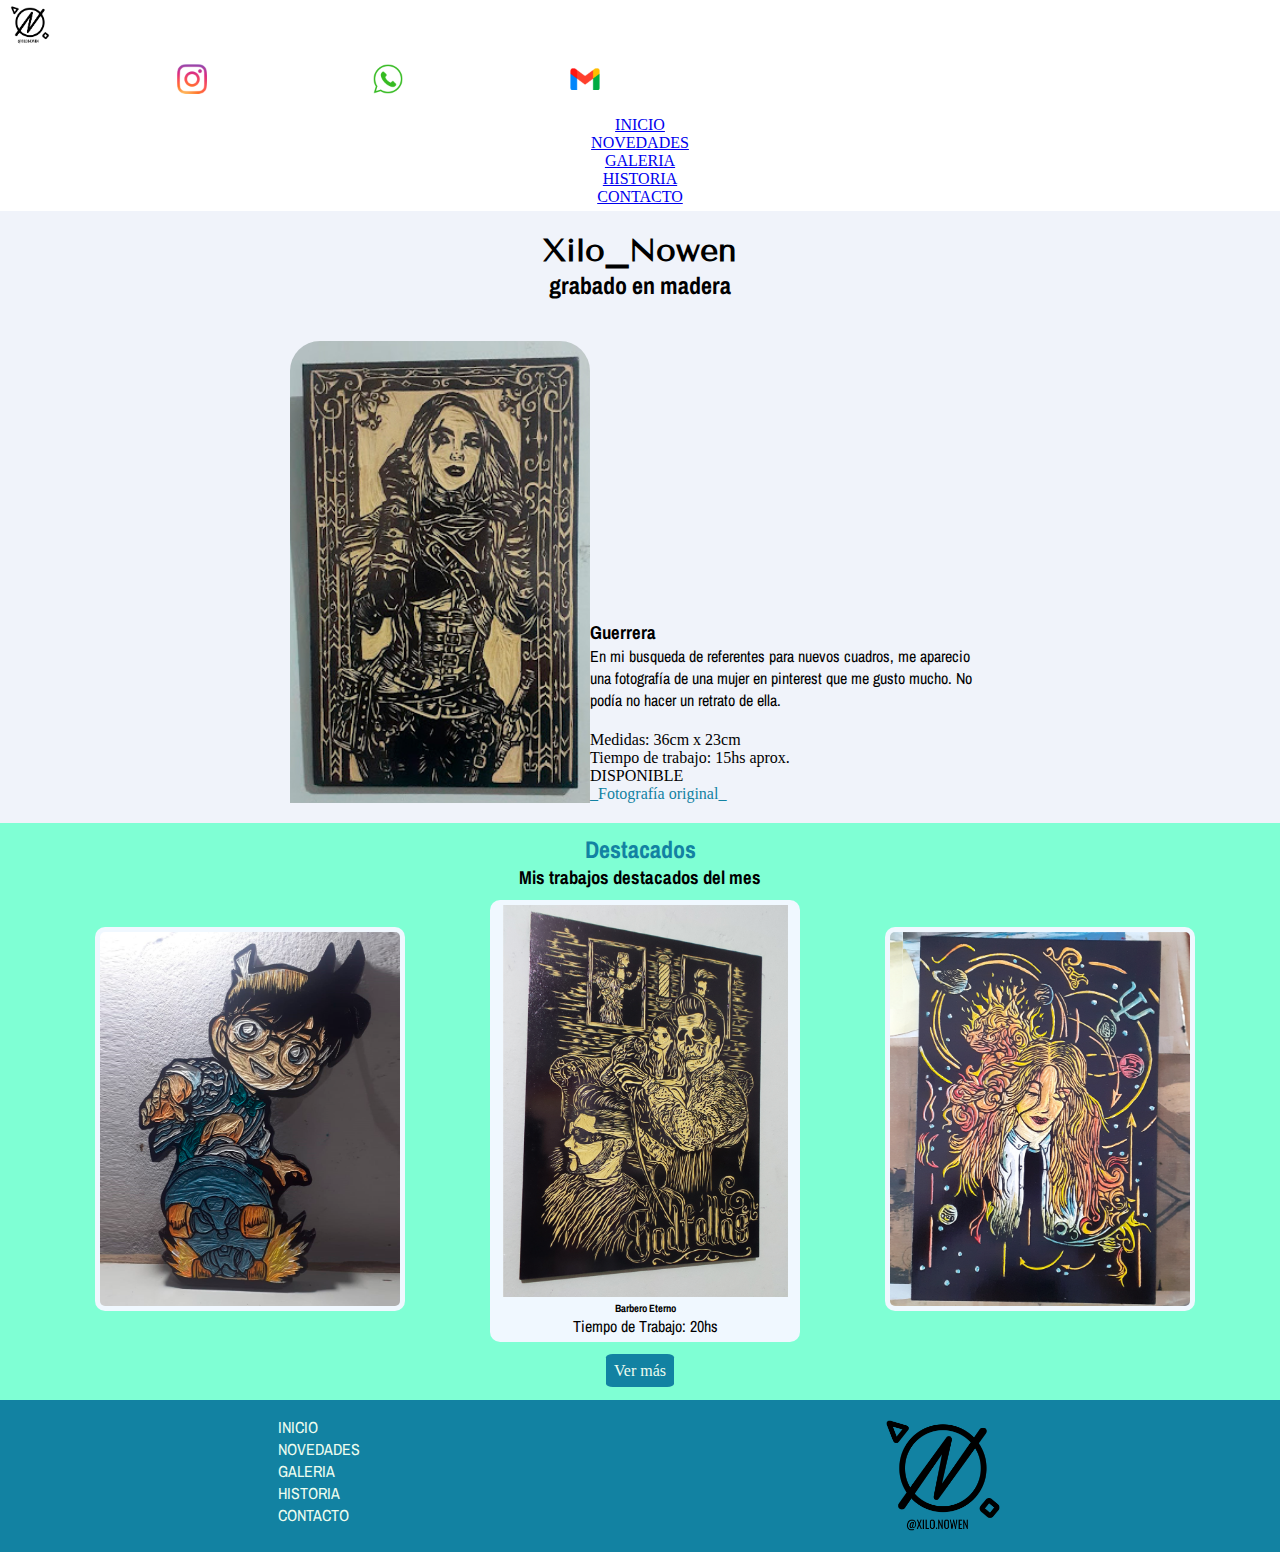
<file: index.html>
<!DOCTYPE html>
<html lang="es">

<head>
  <meta charset="UTF-8">
  <meta name="viewport" content="width=device-width, initial-scale=1.0">
  <meta name="keywords" content="Arte, grabado, madera, artista, cuadros, diseño">
  <meta name="description"
    content="En Grabados Nowen vas a encontrar cuadros de grabado en madera, xilográfia, ferias en las que participo y el contacto.">
  <link href="https://cdn.jsdelivr.net/npm/bootstrap@5.3.1/dist/css/bootstrap.min.css" rel="stylesheet"
    integrity="sha384-4bw+/aepP/YC94hEpVNVgiZdgIC5+VKNBQNGCHeKRQN+PtmoHDEXuppvnDJzQIu9" crossorigin="anonymous">
  <link rel="stylesheet" href="css/estilos.css">
  <link rel="icon" type="image/x-icon" href="recursos/iconofavicon.ico">
  <title>Xilo_Nowen</title>
</head>

<body>
  <header class="bg-info bg-opacity-75 sticky-top">
    <nav class="navbar  navbar-expand-lg">
      <div class="botones-nav container-fluid">
        <a class="navbar-brand" href="index.html"><img src="recursos/logo xilonowen.png" alt="logo_nowen-png"
            class="w-25"></a>
        <ul class="links_redes">
          <li><a href="https://www.instagram.com/xilo.nowen/" target="_blank" title="ir a @Xilo_Nowen"><img
                src="recursos/iconoinstagram.png" alt="icono instagram"></a></li>
          <li><a aria-label="Chat on WhatsApp" href="https://wa.me/1121796628" target="_blank" title="enviar mensaje">
              <img alt="Chat on WhatsApp" src="recursos/iconowssp.png"> </a></li>
          <li><a href="mailto:alexsosa2571@gmail.com" target="_blank" title="enviar email">
              <img src="recursos/iconogmail.png" alt="enviar mail">
            </a></li>
        </ul>
        <button class="navbar-toggler color_boton " type="button" data-bs-toggle="collapse"
          data-bs-target="#navbarSupportedContent" aria-controls="navbarSupportedContent" aria-expanded="false"
          aria-label="Toggle navigation">
          <span class="navbar-toggler-icon"></span>
        </button>
      </div>
      <div class="navbar-collapse" id="navbarSupportedContent">
        <ul class="navbar-nav me-auto mb-2 mb-lg-0 centrado-boton">
          <li class="nav-item">
            <a class="nav-link active text-success border border-3 rounded-1 " aria-current="page"
              href="index.html">INICIO</a>
          </li>
          <li class="nav-item hover_boton_menu">
            <a class="nav-link text-white" href="secciones/novedades.html">NOVEDADES</a>
          </li>
          <li class="nav-item hover_boton_menu">
            <a class="nav-link text-white" href="secciones/galeria.html">GALERIA</a>
          </li>
          <li class="nav-item hover_boton_menu">
            <a class="nav-link text-white" href="secciones/historia.html">HISTORIA</a>
          </li>
          <li class="nav-item hover_boton_menu">
            <a class="nav-link text-white" href="secciones/contacto.html">CONTACTO</a>
          </li>
        </ul>
      </div>
    </nav>
  </header>
  <main>
    <section class="texto_principal">
      <h1>Xilo_Nowen</h1>
      <h2>grabado en madera</h2>
      <article class="cuadros">
        <img src="recursos/guerrera.jpg" alt="grabado personaje femenino">
        <ul>
          <li>
            <h3>Guerrera</h3>
          </li>
          <li>
            <p>En mi busqueda de referentes para nuevos cuadros, me aparecio una fotografía de una mujer en pinterest
              que me gusto mucho. No podía no hacer un retrato de ella.</p>
          </li>
          <li>
            <ul class="detalle_cuadro">
              <li>Medidas: 36cm x 23cm</li>
              <li>Tiempo de trabajo: 15hs aprox.</li>
              <li>DISPONIBLE</li>
            </ul>
          </li>
          <li><a href="https://ar.pinterest.com/pin/437341813827286159/" target="_blank">_Fotografía original_</a></li>
        </ul>
      </article>
    </section>
    <section class="c_destacados">
      <h2>Destacados</h2>
      <h3>Mis trabajos destacados del mes</h3>
      <ul class="flex_destacados">
        <li class="flex_a">
          <div class="uno">
            <img src="recursos/cuadros/barbero_1.png" alt="grabado_de_barbero_esqueleto">
            <h6>Barbero Eterno</h6>
            <p>Tiempo de Trabajo: 20hs</p>
          </div>
        </li>
        <li class="flex_b b">
          <img src="recursos/cuadros/detective_connan.png" alt="muñeco_detective_connan" class="dos">
        </li>
        <li class="flex_b">
          <img src="recursos/cuadros/psicologa.png" alt="retrato_psicologa" class="tres">
        </li>
      </ul>
      <div class="hover_boton_u">
        <a href="secciones/galeria.html" class="boton_u">Ver más</a>
      </div>
    </section>
  </main>
  <footer>
    <ul>
      <li class="hover_boton_menu"><a href="index.html">INICIO</a></li>
      <li class="hover_boton_menu"><a href="secciones/novedades.html">NOVEDADES</a></li>
      <li class="hover_boton_menu"><a href="secciones/galeria.html">GALERIA</a></li>
      <li class="hover_boton_menu"><a href="secciones/historia.html">HISTORIA</a></li>
      <li class="hover_boton_menu"><a href="secciones/contacto.html">CONTACTO</a></li>
    </ul>
    <img src="recursos/logo xilonowen.png" alt="logo nowen">
  </footer>
  <script src="https://cdn.jsdelivr.net/npm/bootstrap@5.3.1/dist/js/bootstrap.bundle.min.js"
    integrity="sha384-HwwvtgBNo3bZJJLYd8oVXjrBZt8cqVSpeBNS5n7C8IVInixGAoxmnlMuBnhbgrkm"
    crossorigin="anonymous"></script>
</body>

</html>
</file>
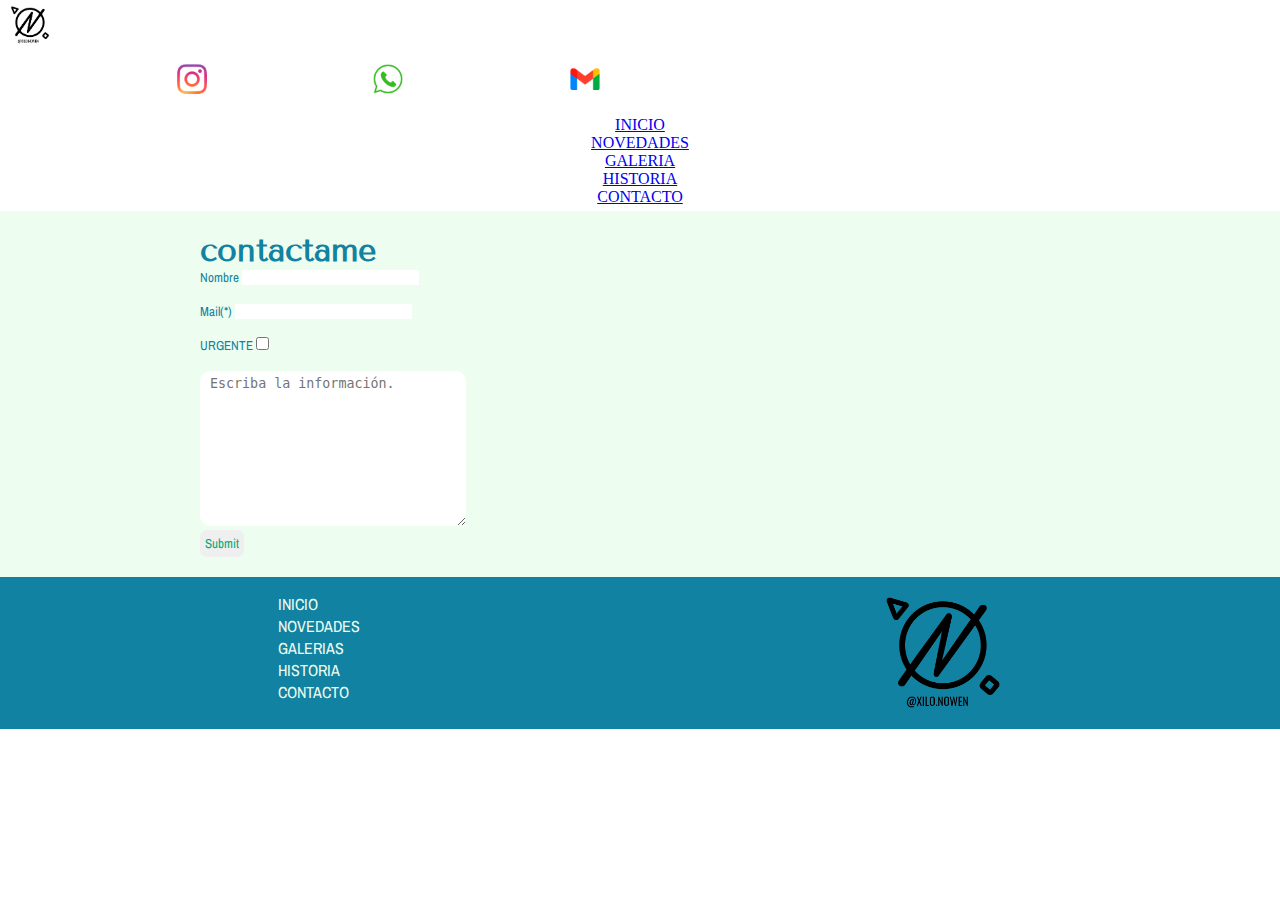
<file: secciones/contacto.html>
<!DOCTYPE html>
<html lang="en">
    <!DOCTYPE html>
    <html lang="es">
    <head>
      <meta charset="UTF-8">
      <meta name="viewport" content="width=device-width, initial-scale=1.0">
      <meta name="keywords" content="grabado, madera, artista, contacto, diseño, pedidos">
      <meta name="description" content="Contacto directo por mail a el artista de grabado en madera">
      <link href="https://cdn.jsdelivr.net/npm/bootstrap@5.3.1/dist/css/bootstrap.min.css" rel="stylesheet" integrity="sha384-4bw+/aepP/YC94hEpVNVgiZdgIC5+VKNBQNGCHeKRQN+PtmoHDEXuppvnDJzQIu9" crossorigin="anonymous">
      <link rel="stylesheet" href="../css/estilos.css">
      <link rel="icon" type="image/x-icon" href="../recursos/iconofavicon.ico">
        <title>Contacto_Nowen</title>
    </head>
<body>
  <header class="bg-info bg-opacity-75 sticky-top">
    <nav class="navbar navbar-expand-lg">
        <div class="botones-nav container-fluid">
          <a class="navbar-brand" href="../index.html"><img src="../recursos/logo xilonowen.png" alt="logo_nowen-png" class="w-25"></a>
          <ul class="links_redes">
            <li><a href="https://www.instagram.com/xilo.nowen/" target="_blank" title="ir a @Xilo_Nowen"><img src="../recursos/iconoinstagram.png" alt="icono instagram"></a></li>
            <li><a aria-label="Chat on WhatsApp" href="https://wa.me/1121796628" target="_blank" title="enviar mensaje"> <img alt="Chat on WhatsApp" src="../recursos/iconowssp.png"> </a></li>
            <li><a href="mailto:alexsosa2571@gmail.com" target="_blank" title="enviar email">
                <img src="../recursos/iconogmail.png" alt="enviar mail">
            </a></li>
        </ul>
        <button class="navbar-toggler color_boton " type="button" data-bs-toggle="collapse" data-bs-target="#navbarSupportedContent" aria-controls="navbarSupportedContent" aria-expanded="false" aria-label="Toggle navigation">
          <span class="navbar-toggler-icon"></span>
        </button>
        </div>
          <div class="navbar-collapse" id="navbarSupportedContent">
            <ul class="navbar-nav me-auto mb-2 mb-lg-0 centrado-boton">
              <li class="nav-item hover_boton_menu">
                <a class="nav-link text-white" aria-current="page" href="../index.html">INICIO</a>
              </li>
              <li class="nav-item hover_boton_menu">
                <a class="nav-link text-white" href="novedades.html">NOVEDADES</a>
              </li>
              <li class="nav-item hover_boton_menu">
                <a class="nav-link text-white" href="galeria.html">GALERIA</a>
              </li>
              <li class="nav-item hover_boton_menu">
                <a class="nav-link text-white" href="historia.html">HISTORIA</a>
              </li>
              <li class="nav-item">
                <a class="nav-link active text-success border border-3 rounded-1 " href="contacto.html">CONTACTO</a>
              </li>
            </ul>
          </div>
      </nav>
    </header>
      <main>
        <section class="from_bc">
        <h1>contactame</h1>
        <p></p>
        <form action="?" method="get" class="formulario">
            <label>Nombre</label>
            <input type="text" name="identida" class="recuadro_completar">
            <br><br>
            <label>Mail(*)</label>
            <input type="email" required name="email" class="recuadro_completar">
            <br><br>
            <label>URGENTE</label>
            <input type="checkbox" name="color" value="diurno" class="recuadro_completar">
            <br><br>
            <textarea name="text" id="" cols="30" rows="10" placeholder="Escriba la información." class="recuadro_completar mensaje"></textarea>
            <br>
            <input type="submit" class="boton_enviar">
        </form>
      </section>
        </main>
        <footer>
          <ul>
              <li class="hover_boton_menu"><a href="../index.html">INICIO</a></li>
              <li class="hover_boton_menu"><a href="novedades.html">NOVEDADES</a></li>
              <li class="hover_boton_menu"><a href="galeria.html">GALERIAS</a></li>
              <li class="hover_boton_menu"><a href="historia.html">HISTORIA</a></li>
              <li class="hover_boton_menu"><a href="contacto.html">CONTACTO</a></li>
          </ul> 
          <img src="../recursos/logo xilonowen.png" alt="logo nowen">
      </footer>
        <script src="https://cdn.jsdelivr.net/npm/bootstrap@5.3.1/dist/js/bootstrap.bundle.min.js" integrity="sha384-HwwvtgBNo3bZJJLYd8oVXjrBZt8cqVSpeBNS5n7C8IVInixGAoxmnlMuBnhbgrkm" crossorigin="anonymous"></script>
</body>
</html>
</file>
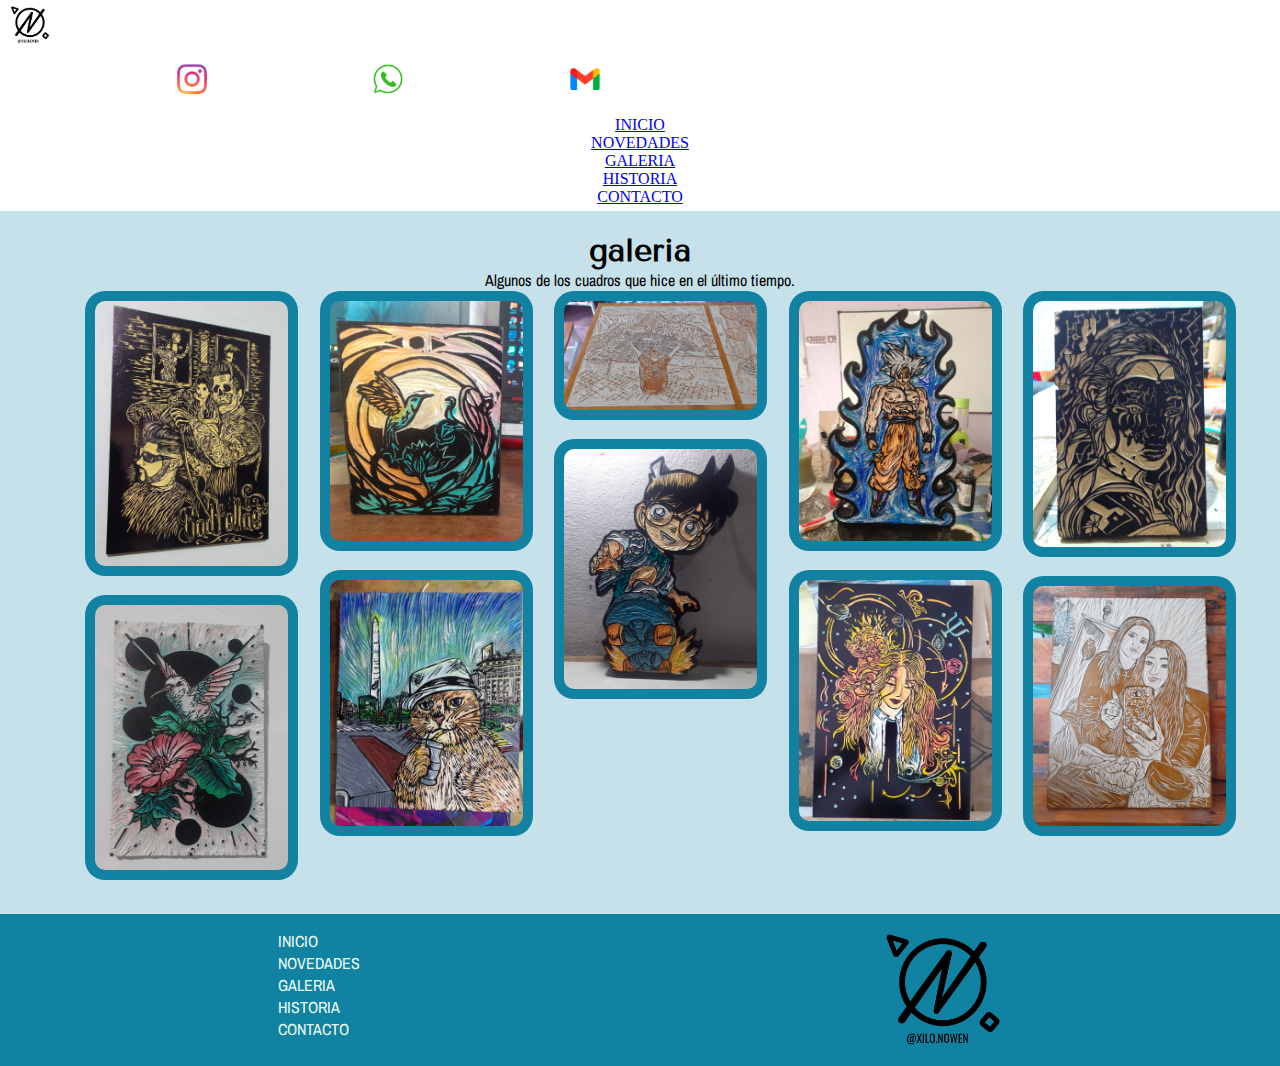
<file: secciones/galeria.html>
<!DOCTYPE html>
<html lang="es">

<head>
  <meta charset="UTF-8">
  <meta name="viewport" content="width=device-width, initial-scale=1.0">
  <meta name="keywords" content="Arte, grabado, madera, artista, cuadros, diseño">
  <meta name="description" content="Galeria de fotos de algunos cuadros de grabado en madera.">
  <link href="https://cdn.jsdelivr.net/npm/bootstrap@5.3.1/dist/css/bootstrap.min.css" rel="stylesheet"
    integrity="sha384-4bw+/aepP/YC94hEpVNVgiZdgIC5+VKNBQNGCHeKRQN+PtmoHDEXuppvnDJzQIu9" crossorigin="anonymous">
  <link rel="stylesheet" href="../css/estilos.css">
  <link rel="icon" type="image/x-icon" href="../recursos/iconofavicon.ico">
  <title>Galeria Nowen</title>
</head>

<body>
  <header class="bg-info bg-opacity-75 sticky-top">
    <nav class="navbar navbar-expand-lg">
      <div class="botones-nav container-fluid">
        <a class="navbar-brand" href="index.html"><img src="../recursos/logo xilonowen.png" alt="logo_nowen-png"
            class="w-25"></a>
        <ul class="links_redes">
          <li><a href="https://www.instagram.com/xilo.nowen/" target="_blank" title="ir a @Xilo_Nowen"><img
                src="../recursos/iconoinstagram.png" alt="icono instagram"></a></li>
          <li><a aria-label="Chat on WhatsApp" href="https://wa.me/1121796628" target="_blank" title="enviar mensaje">
              <img alt="Chat on WhatsApp" src="../recursos/iconowssp.png"> </a></li>
          <li><a href="mailto:alexsosa2571@gmail.com" target="_blank" title="enviar email">
              <img src="../recursos/iconogmail.png" alt="enviar mail">
            </a></li>
        </ul>
        <button class="navbar-toggler color_boton " type="button" data-bs-toggle="collapse"
          data-bs-target="#navbarSupportedContent" aria-controls="navbarSupportedContent" aria-expanded="false"
          aria-label="Toggle navigation">
          <span class="navbar-toggler-icon"></span>
        </button>
      </div>
      <div class="navbar-collapse" id="navbarSupportedContent">
        <ul class="navbar-nav me-auto mb-2 mb-lg-0 centrado-boton">
          <li class="nav-item hover_boton_menu">
            <a class="nav-link text-white" aria-current="page" href="../index.html">INICIO</a>
          </li>
          <li class="nav-item hover_boton_menu">
            <a class="nav-link text-white" href="novedades.html">NOVEDADES</a>
          </li>
          <li class="nav-item">
            <a class="nav-link active text-success border border-3 rounded-1 " href="galeria.html">GALERIA</a>
          </li>
          <li class="nav-item hover_boton_menu">
            <a class="nav-link text-white" href="historia.html">HISTORIA</a>
          </li>
          <li class="nav-item hover_boton_menu">
            <a class="nav-link text-white" href="contacto.html">CONTACTO</a>
          </li>
        </ul>
      </div>
    </nav>
  </header>
  <main>
    <section class="main_galeria">
      <h1>galeria</h1>
      <p>Algunos de los cuadros que hice en el último tiempo.</p>
      <ul class="galeria_cuadros">
        <li><img src="../recursos/cuadros/barbero_1.png" alt="barbero"></li>
        <li><img src="../recursos/cuadros/colibri_1.png" alt="colibri"></li>
        <li><img src="../recursos/cuadros/colibri_2.png" alt="colibri_miniatura"></li>
        <li><img src="../recursos/cuadros/don_gato.png" alt="don_gato"></li>
        <li><img src="../recursos/cuadros/machu_pichu.jpg" alt="machu_pichu"></li>
        <li><img src="../recursos/cuadros/detective_connan.png" alt="muñeco_detective_connan"></li>
        <li><img src="../recursos/cuadros/muñeco_goku.png" alt="muñeco_de_goku"></li>
        <li><img src="../recursos/cuadros/psicologa.png" alt="retrato_de_psicologa"></li>
        <li><img src="../recursos/cuadros/rostro.png" alt="rostro_escondido"></li>
        <li><img src="../recursos/cuadros/retrato_1.png" alt="retrato_barniz"></li>
      </ul>
    </section>
  </main>
  <footer>
    <ul>
      <li class="hover_boton_menu"><a href="../index.html">INICIO</a></li>
      <li class="hover_boton_menu"><a href="novedades.html">NOVEDADES</a></li>
      <li class="hover_boton_menu"><a href="galeria.html">GALERIA</a></li>
      <li class="hover_boton_menu"><a href="historia.html">HISTORIA</a></li>
      <li class="hover_boton_menu"><a href="contacto.html">CONTACTO</a></li>
    </ul>
    <img src="../recursos/logo xilonowen.png" alt="logo nowen">
  </footer>
  <script src="https://cdn.jsdelivr.net/npm/bootstrap@5.3.1/dist/js/bootstrap.bundle.min.js"
    integrity="sha384-HwwvtgBNo3bZJJLYd8oVXjrBZt8cqVSpeBNS5n7C8IVInixGAoxmnlMuBnhbgrkm"
    crossorigin="anonymous"></script>
</body>

</html>
</file>
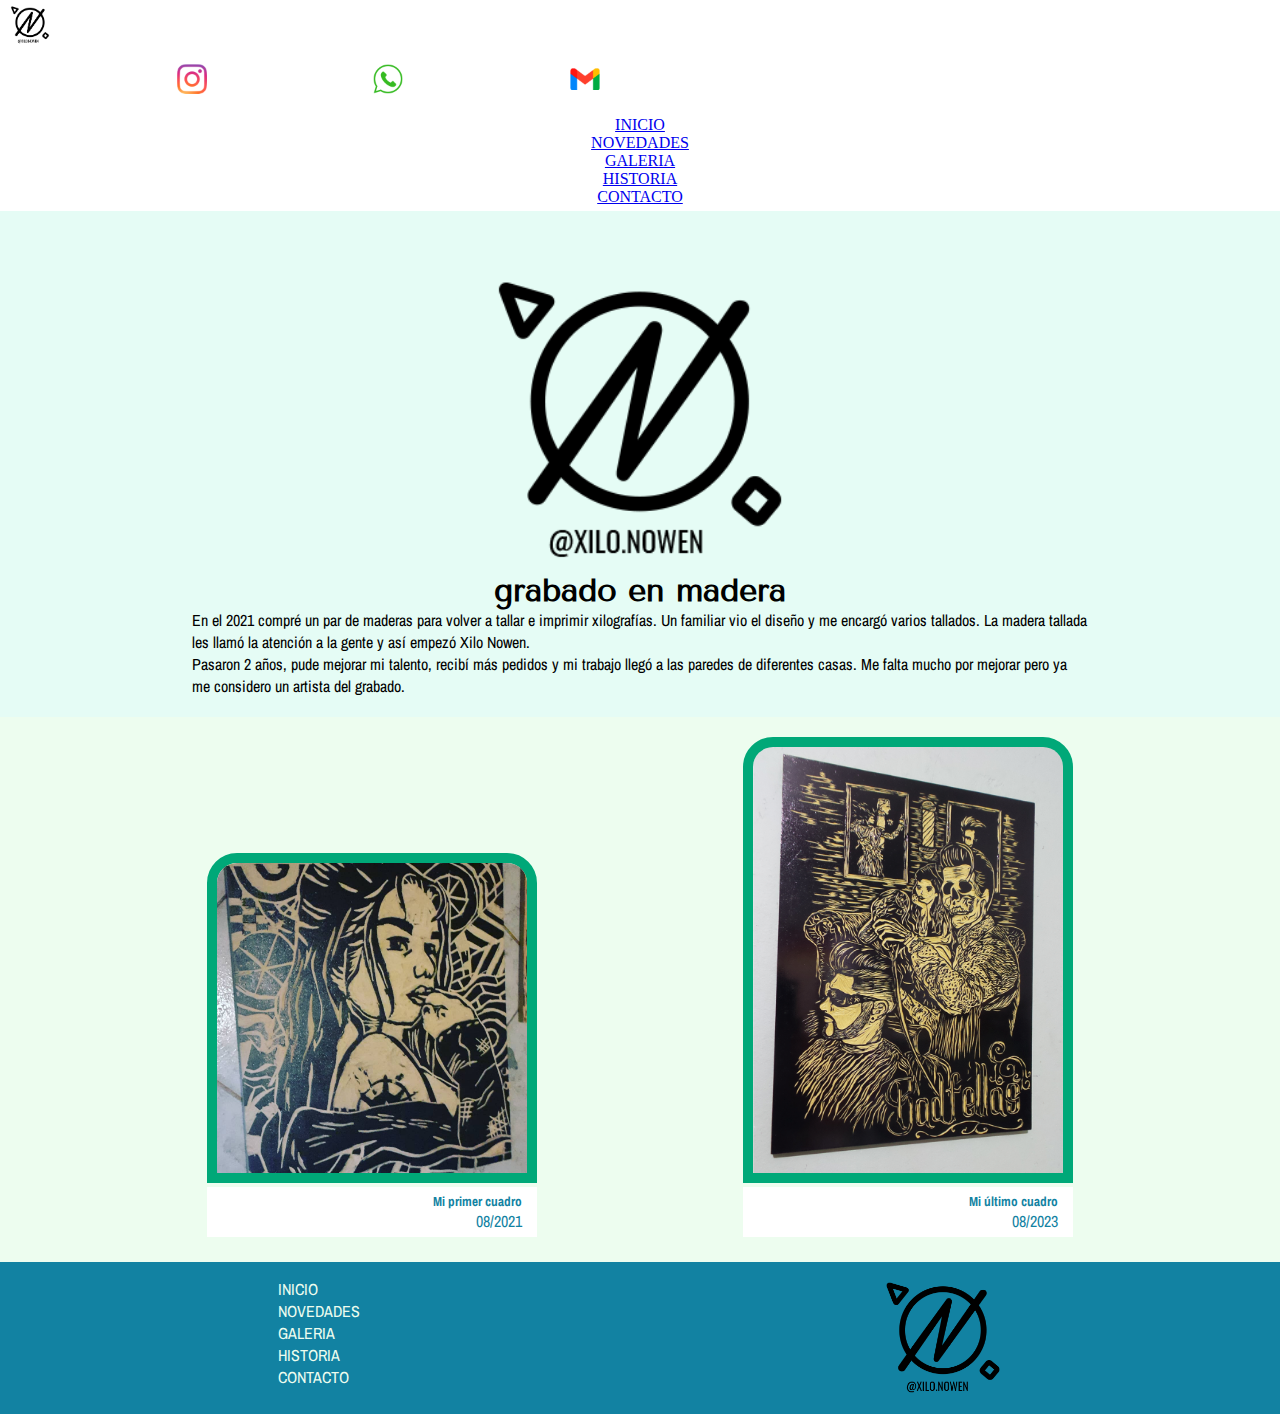
<file: secciones/historia.html>
<!DOCTYPE html>
<html lang="en">
<head>
  <meta charset="UTF-8">
  <meta name="viewport" content="width=device-width, initial-scale=1.0">
  <meta name="keywords" content="Arte, grabado, comienzo, artista, cuadros, diseño">
  <meta name="description" content="Historia resumida de como empezo este emprendimiento con uno de los primeros cuadros y el último.">
  <link href="https://cdn.jsdelivr.net/npm/bootstrap@5.3.1/dist/css/bootstrap.min.css" rel="stylesheet" integrity="sha384-4bw+/aepP/YC94hEpVNVgiZdgIC5+VKNBQNGCHeKRQN+PtmoHDEXuppvnDJzQIu9" crossorigin="anonymous">
  <link rel="stylesheet" href="../css/estilos.css">
  <link rel="icon" type="image/x-icon" href="../recursos/iconofavicon.ico">
  <title>Historia Nowen</title>
</head>
<body>
  <header class="bg-info bg-opacity-75 sticky-top">
    <nav class="navbar navbar-expand-lg">
        <div class="botones-nav container-fluid">
          <a class="navbar-brand" href="index.html"><img src="../recursos/logo xilonowen.png" alt="logo_nowen-png" class="w-25"></a>
          <ul class="links_redes">
            <li><a href="https://www.instagram.com/xilo.nowen/" target="_blank" title="ir a @Xilo_Nowen"><img src="../recursos/iconoinstagram.png" alt="icono instagram"></a></li>
            <li><a aria-label="Chat on WhatsApp" href="https://wa.me/1121796628" target="_blank" title="enviar mensaje"> <img alt="Chat on WhatsApp" src="../recursos/iconowssp.png"> </a></li>
            <li><a href="mailto:alexsosa2571@gmail.com" target="_blank" title="enviar email">
                <img src="../recursos/iconogmail.png" alt="enviar mail">
            </a></li>
        </ul>
        <button class="navbar-toggler color_boton " type="button" data-bs-toggle="collapse" data-bs-target="#navbarSupportedContent" aria-controls="navbarSupportedContent" aria-expanded="false" aria-label="Toggle navigation">
            <span class="navbar-toggler-icon"></span>
          </button>
        </div>
          <div class="navbar-collapse" id="navbarSupportedContent">
            <ul class="navbar-nav me-auto mb-2 mb-lg-0 centrado-boton">
              <li class="nav-item hover_boton_menu">
                <a class="nav-link text-white" aria-current="page" href="../index.html">INICIO</a>
              </li>
              <li class="nav-item hover_boton_menu">
                <a class="nav-link text-white" href="novedades.html">NOVEDADES</a>
              </li>
              <li class="nav-item hover_boton_menu">
                <a class="nav-link text-white" href="galeria.html">GALERIA</a>
              </li>
              <li class="nav-item">
                <a class="nav-link active text-success border border-3 rounded-1 " href="historia.html">HISTORIA</a>
              </li>
              <li class="nav-item hover_boton_menu">
                <a class="nav-link text-white" href="contacto.html">CONTACTO</a>
              </li>
            </ul>
          </div>
      </nav>
</header>
<main>
<section>
  <article class="publicacion">
    <div class="cuadros">
        <img src="../recursos/logo xilonowen.png" alt="logo Xilo_Nowen">
    </div>
    <h1>grabado en madera</h1>
    <p>En el 2021 compré un par de maderas para volver a tallar e imprimir xilografías. Un familiar vio el diseño y me encargó varios tallados. La madera tallada les llamó la atención a la gente y así empezó Xilo Nowen. </p>
    <p>Pasaron 2 años, pude mejorar mi talento, recibí más pedidos y mi trabajo llegó a las paredes de diferentes casas. Me falta mucho por mejorar pero ya me considero un artista del grabado.
    </p>
  </article>
  <article class="historia">
    <ul class="inicio_presente">
      <li>
    <img src="../recursos/cuadros/primer_cuadro.jpg" alt="primer_cuadro_xilo_nowen">
    <h5>Mi primer cuadro</h5>
    <p>08/2021</p>
      </li>
      <li>
        <img src="../recursos/cuadros/barbero_1.png" alt="barbero_esqueleto"> 
        <h5>Mi último cuadro</h5>
        <p>08/2023</p>   
      </li>
    </ul>
  </article>
</section>
</main>
<footer>
  <ul>
      <li class="hover_boton_menu"><a href="../index.html">INICIO</a></li>
      <li class="hover_boton_menu"><a href="novedades.html">NOVEDADES</a></li>
      <li class="hover_boton_menu"><a href="galeria.html">GALERIA</a></li>
      <li class="hover_boton_menu"><a href="historia.html">HISTORIA</a></li>
      <li class="hover_boton_menu"><a href="contacto.html">CONTACTO</a></li>
  </ul> 
  <img src="../recursos/logo xilonowen.png" alt="logo nowen">
</footer>
<script src="https://cdn.jsdelivr.net/npm/bootstrap@5.3.1/dist/js/bootstrap.bundle.min.js" integrity="sha384-HwwvtgBNo3bZJJLYd8oVXjrBZt8cqVSpeBNS5n7C8IVInixGAoxmnlMuBnhbgrkm" crossorigin="anonymous"></script>
</body>
</html>
</file>
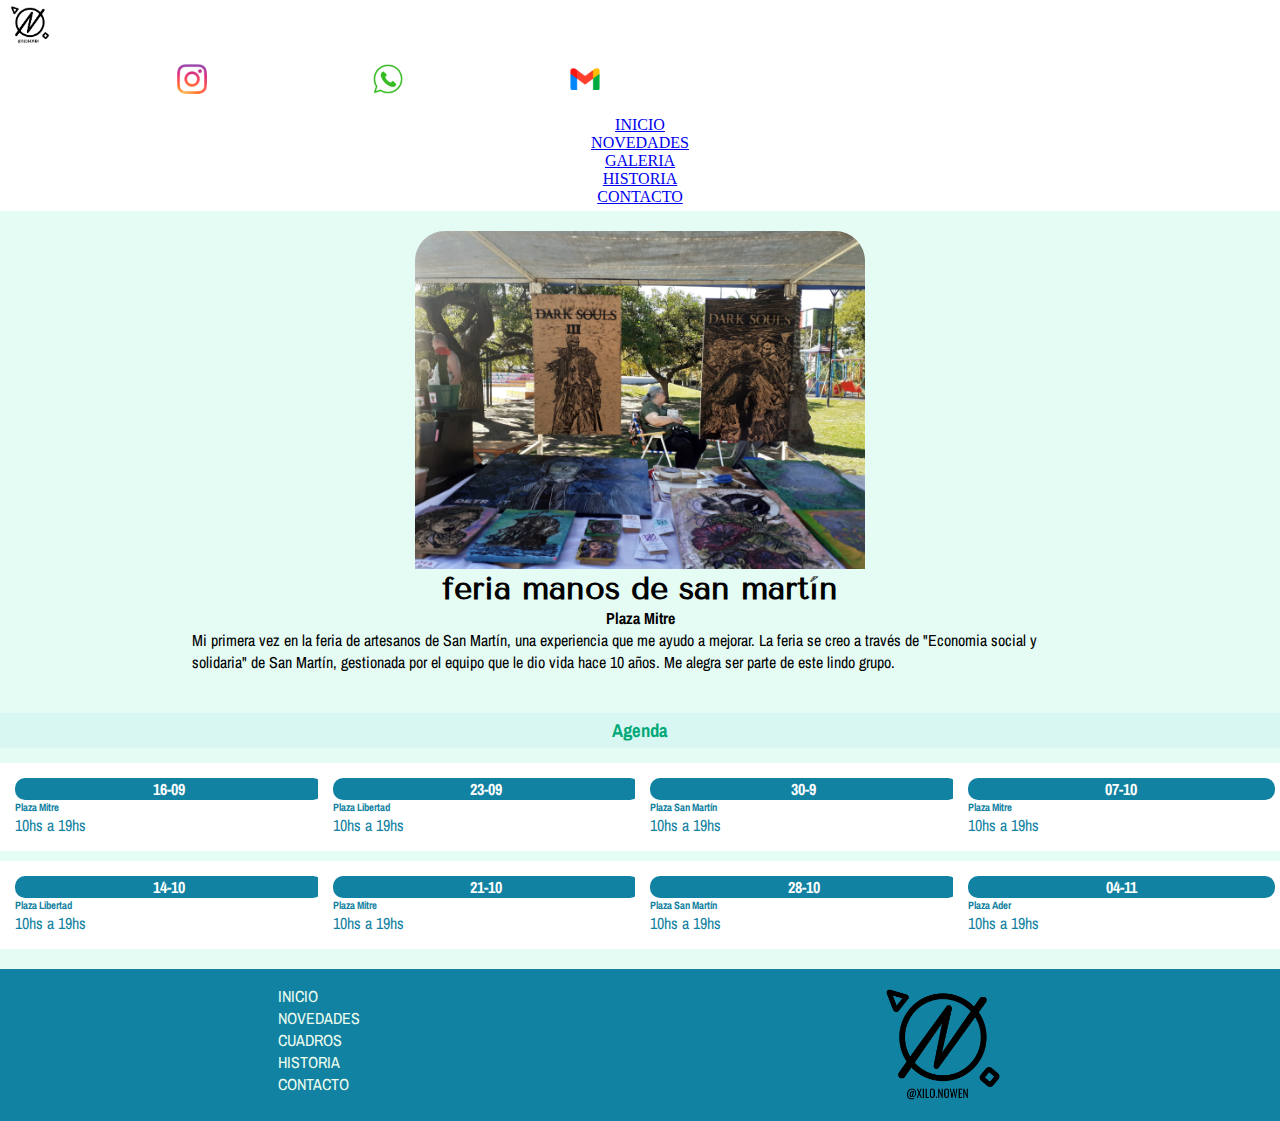
<file: secciones/novedades.html>
<!DOCTYPE html>
<html lang="es">
<head>
  <meta charset="UTF-8">
  <meta name="viewport" content="width=device-width, initial-scale=1.0">
  <meta name="keywords" content="Fechas, grabado, calendario, artista, cuadros, noticias">
  <meta name="description" content="Fechas de la última y las proximas ferias donde se presenta el creador.">
  <link href="https://cdn.jsdelivr.net/npm/bootstrap@5.3.1/dist/css/bootstrap.min.css" rel="stylesheet" integrity="sha384-4bw+/aepP/YC94hEpVNVgiZdgIC5+VKNBQNGCHeKRQN+PtmoHDEXuppvnDJzQIu9" crossorigin="anonymous">
  <link rel="stylesheet" href="../css/estilos.css">
  <link rel="icon" type="image/x-icon" href="../recursos/iconofavicon.ico">
  <title>Novedades Nowen</title>
</head>
<body>
  <header class="bg-info bg-opacity-75 sticky-top">
    <nav class="navbar navbar-expand-lg">
        <div class="botones-nav container-fluid">
          <a class="navbar-brand" href="../index.html"><img src="../recursos/logo xilonowen.png" alt="logo_nowen-png" class="w-25"></a>
          <ul class="links_redes">
            <li><a href="https://www.instagram.com/xilo.nowen/" target="_blank" title="ir a @Xilo_Nowen"><img src="../recursos/iconoinstagram.png" alt="icono instagram"></a></li>
            <li><a aria-label="Chat on WhatsApp" href="https://wa.me/1121796628" target="_blank" title="enviar mensaje"> <img alt="Chat on WhatsApp" src="../recursos/iconowssp.png"> </a></li>
            <li><a href="mailto:alexsosa2571@gmail.com" target="_blank" title="enviar email">
                <img src="../recursos/iconogmail.png" alt="enviar mail">
            </a></li>
        </ul>
        <button class="navbar-toggler color_boton " type="button" data-bs-toggle="collapse" data-bs-target="#navbarSupportedContent" aria-controls="navbarSupportedContent" aria-expanded="false" aria-label="Toggle navigation">
            <span class="navbar-toggler-icon"></span>
          </button>
        </div>
          <div class="navbar-collapse" id="navbarSupportedContent">
            <ul class="navbar-nav me-auto mb-2 mb-lg-0 centrado-boton">
              <li class="nav-item hover_boton_menu">
                <a class="nav-link text-white" href="../index.html">INICIO</a>
              </li>
              <li class="nav-item">
                <a class="nav-link active text-success border border-3 rounded-1 " aria-current="page" href="novedades.html">NOVEDADES</a>
              </li>
              <li class="nav-item hover_boton_menu">
                <a class="nav-link text-white" href="galeria.html">GALERIA</a>
              </li>
              <li class="nav-item hover_boton_menu">
                <a class="nav-link text-white" href="historia.html">HISTORIA</a>
              </li>
              <li class="nav-item hover_boton_menu">
                <a class="nav-link text-white" href="contacto.html">CONTACTO</a>
              </li>
            </ul>
          </div>
      </nav>
</header>
<main>
<section class="publicacion">
    <img src="../recursos/novedades/feria.jpg" alt="puesto en Feria manos de san martin">
    <h1>feria manos de san martín</h1>
    <h4>Plaza Mitre</h4>
    <p>Mi primera vez en la feria de artesanos de San Martín, una experiencia que me ayudo a mejorar. La feria se creo a través de "Economia social y solidaria" de San Martín, gestionada por el equipo que le dio vida hace 10 años. Me alegra ser parte de este lindo grupo.</p>
</section>
<section class="agenda_orden">
    <h3>Agenda</h3>
    <ul class="grid_agenda">
        <li class="fecha_uno">
            <h4>16-09</h4>
            <h6>Plaza Mitre</h6>
            <p>10hs a 19hs</p>
        </li>
        <li class="fecha_dos">
          <h4>23-09</h4>
          <h6>Plaza Libertad</h6>
          <p>10hs a 19hs</p>
        </li>
        <li class="fecha_tres">
          <h4>30-9</h4>
          <h6>Plaza San Martín</h6>
          <p>10hs a 19hs</p>
        </li>
        <li class="fecha_cuatro">
          <h4>07-10</h4>
          <h6>Plaza Mitre</h6>
          <p>10hs a 19hs</p>
        </li>
        <li class="fecha_cinco">
          <h4>14-10</h4>
          <h6>Plaza Libertad</h6>
          <p>10hs a 19hs</p>
        </li>
        <li class="fecha_seis">
          <h4>21-10</h4>
          <h6>Plaza Mitre</h6>
          <p>10hs a 19hs</p>
        </li>
        <li class="fecha_siete">
          <h4>28-10</h4>
          <h6>Plaza San Martín</h6>
          <p>10hs a 19hs</p>
        </li>
        <li class="fecha_ocho">
          <h4>04-11</h4>
          <h6>Plaza Ader</h6>
          <p>10hs a 19hs</p>
        </li>
    </ul>
</section>
</main>
<footer>
  <ul>
      <li class="hover_boton_menu"><a href="../index.html">INICIO</a></li>
      <li class="hover_boton_menu"><a href="novedades.html">NOVEDADES</a></li>
      <li class="hover_boton_menu"><a href="cuadros.html">CUADROS</a></li>
      <li class="hover_boton_menu"><a href="historia.html">HISTORIA</a></li>
      <li class="hover_boton_menu"><a href="contacto.html">CONTACTO</a></li>
  </ul> 
  <img src="../recursos/logo xilonowen.png" alt="logo nowen">
</footer>
<script src="https://cdn.jsdelivr.net/npm/bootstrap@5.3.1/dist/js/bootstrap.bundle.min.js" integrity="sha384-HwwvtgBNo3bZJJLYd8oVXjrBZt8cqVSpeBNS5n7C8IVInixGAoxmnlMuBnhbgrkm" crossorigin="anonymous"></script>
</body>
</html>
</file>
<file: css/estilos.css>
@charset "UTF-8";
@import url("https://fonts.googleapis.com/css2?family=Archivo+Narrow:ital,wght@0,400;0,700;1,400;1,700&family=Tenor+Sans&display=swap");
* {
  padding: 0;
  border: 0;
  margin: 0;
}

ul {
  list-style-type: none;
}

.links_redes {
  display: flex;
  justify-content: space-evenly;
  width: 60%;
  margin-top: 15px;
}
.links_redes li img {
  height: 30px;
}

.color_boton {
  background-color: aliceblue;
  justify-content: end;
}

.botones-nav {
  width: 100% !important;
  padding: 0 !important;
  margin: 0 !important;
}

.w-25 {
  width: 40px !important;
}

.navbar-brand {
  margin-right: 0 !important;
}

.centrado-boton {
  text-align: center;
}

.navbar {
  padding: 5px 10px !important;
}

.nav-item {
  margin: auto;
}

.nav-link {
  padding: 10px;
}

@media (min-width: 992px) {
  /*botones de redes alineados a la izquierda*/
  .botones-nav {
    justify-content: start !important;
  }
  /*hover, animaciones de botones generales*/
  .links_redes li :hover {
    transform: scale(1.5, 1.5);
    transition-duration: 0.3s;
  }
  .hover_boton_menu :hover {
    color: #093528 !important;
  }
  .hover_boton_u :hover {
    background-color: #093528;
  }
}
footer {
  display: flex;
  justify-content: space-around;
  background-color: #1282A2;
  padding: 1em;
}
footer ul {
  padding-left: 0 !important;
}
footer ul a {
  font-family: "Archivo Narrow", sans-serif;
  text-decoration: none;
  color: #edfdef;
}
footer img {
  height: 120px;
}

/*texto principal*/
h1 {
  font-family: "Tenor Sans", sans-serif;
}

h2,
h3,
h4,
h5,
h6,
p {
  font-family: "Archivo Narrow", sans-serif;
}

.texto_principal {
  padding: 20px;
  background-color: #f0f3fa;
}
.texto_principal h1 {
  text-align: center;
}
.texto_principal h2 {
  text-align: center;
}

.cuadros img {
  display: block;
  width: 65%;
  margin: auto;
  border-radius: 30px 30px 0 0;
}
.cuadros ul {
  margin-top: 20px;
}
.cuadros ul h3 {
  text-align: center;
  margin: auto;
}
.cuadros a {
  text-decoration: none;
  color: #1282A2;
}

/*destacados*/
.c_destacados {
  background-color: aquamarine;
  margin: auto;
  text-align: center;
  padding-bottom: 20px;
}
.c_destacados h2 {
  color: #1282A2;
  padding-top: 10px;
}

.uno,
.dos,
.tres {
  width: 60%;
  margin-top: 10px;
  margin-bottom: 20px;
  margin-left: auto;
  margin-right: auto;
  padding: 5px;
  border-radius: 10px;
  background-color: aliceblue;
}
.uno img,
.dos img,
.tres img {
  width: 95%;
}

.boton_u {
  text-decoration: none;
  background-color: #1282A2;
  color: #edfdef;
  border-radius: 10%;
  padding: 8px;
  margin-top: 1000px;
}

@media (min-width: 650px) {
  .cuadros p {
    width: 80%;
    margin: auto;
  }
  .detalle_cuadro {
    padding-left: 10%;
  }
  .flex_destacados {
    display: flex;
    flex-wrap: wrap;
    padding-left: 0;
    width: 100%;
    justify-content: space-evenly;
  }
  .flex_a {
    width: 75%;
  }
  .uno {
    width: 100%;
  }
  .flex_b {
    width: 43%;
  }
  .dos,
  .tres {
    width: 100%;
  }
}
@media (min-width: 992px) {
  .cuadros {
    display: flex;
    justify-content: center;
    align-items: end;
    margin-top: 40px;
  }
  .cuadros ul :not(.detalle_cuadro) {
    width: 400px;
  }
  .cuadros ul h3 {
    text-align: left;
  }
  .cuadros img {
    width: 300px;
    margin: 0;
  }
  .detalle_cuadro {
    padding-left: 0;
  }
  .flex_destacados {
    flex-wrap: nowrap;
    align-items: center;
    justify-content: space-evenly;
  }
  .flex_a,
  .flex_b {
    width: 300px;
    margin: 0;
  }
  .b {
    order: -1;
  }
}
.from_bc {
  padding-top: 20px;
  background-color: #edfdef;
  margin: auto;
}

.from_bc h1 {
  color: #1282A2;
  text-align: center;
}

.formulario {
  font-family: "Archivo Narrow", sans-serif;
  font-size: small;
  color: #1282A2;
  margin-left: 30%;
  padding-bottom: 20px;
}

.mensaje {
  padding: 5px 0 0 10px;
  border-radius: 10px;
}

.boton_enviar {
  font-family: "Archivo Narrow", sans-serif;
  font-size: small;
  padding: 5px;
  border-radius: 7px;
  color: #00a878;
}

/*----------------------------------------- novedades.html desde acá ----------------------------*/
.publicacion,
.agenda_orden {
  padding-top: 20px;
  padding-bottom: 20px;
  background-color: #e5fcf5;
}

.publicacion img {
  display: block;
  width: 70%;
  border-radius: 30px 30px 0 0;
  margin: auto;
}

.publicacion h1,
.publicacion h4 {
  text-align: center;
}

.publicacion p {
  width: 70%;
  margin: auto;
}

.agenda_orden ul li {
  background-color: #ffffff;
  width: 100%;
}

.agenda_orden h3 {
  color: #00a878;
  text-align: center;
  background-color: rgba(105, 196, 221, 0.0901960784);
  padding: 5px;
  margin-bottom: 15px;
}

.grid_agenda {
  display: grid;
  grid-template-columns: 1fr 1fr;
  grid-template-rows: 1fr 1fr 1fr 1fr;
  gap: 20px 20px;
  grid-template-areas: "fecha_uno fecha_dos" "fecha_tres fecha_cuatro" "fecha_cinco fecha_Seis" "fecha_siete fecha_ocho";
  padding-right: 20px;
}

.agenda_orden ul li p {
  margin-bottom: 0;
}

.fecha_uno,
.fecha_dos,
.fecha_tres,
.fecha_cuatro,
.fecha_cinco,
.fecha_seis,
.fecha_siete,
.fecha_ocho {
  padding: 15px;
  color: #1282A2;
}

.agenda_orden ul li h4 {
  text-align: center;
  background-color: #1282A2;
  color: #ffffff;
  border-radius: 10px;
}

/*----------------------------------------- galeria.html desde acá ----------------------------*/
.main_galeria {
  background-color: rgba(18, 131, 162, 0.2392156863);
}

.galeria_cuadros {
  padding: 0;
  margin: auto;
}

.galeria_cuadros li {
  text-align: center;
}

.galeria_cuadros li img {
  width: 300px;
  padding: 10px;
  margin-bottom: 10px;
  background-color: #1282A2;
  border-radius: 20px;
}

.main_galeria {
  padding-top: 20px;
}

.main_galeria h1,
.main_galeria p {
  text-align: center;
}

/*----------------------------------------- historia.html desde acá ----------------------------*/
.historia {
  background-color: #edfdef;
  padding-bottom: 20px;
}

.inicio_presente {
  color: #1282A2;
  margin-bottom: 0;
  padding-left: 0;
  margin: auto;
  width: 310px;
}

.inicio_presente li {
  padding-top: 20px;
  border-radius: 30px 30px 0 0;
  width: auto;
}

.inicio_presente p {
  margin-bottom: 5px;
  text-align: end;
  padding: 0px 15px 5px 0;
  background-color: #ffffff;
}

.inicio_presente li h5 {
  margin-bottom: 0px;
  text-align: end;
  padding: 5px 15px 0px 0;
  background-color: #ffffff;
}

.inicio_presente img {
  width: 310px;
  border: #00a878 solid 10px;
  background-color: #00a878;
  border-radius: 30px 30px 0 0;
}

@media (min-width: 650px) {
  /*-------------------novedades----------*/
  .grid_agenda {
    grid-template-columns: 1fr 1fr 1fr;
    grid-template-rows: 1fr 1fr 1fr;
    gap: 20px 20px;
    grid-template-areas: "fecha_uno fecha_dos fecha_tres" "fecha_cuatro fecha_cinco fecha_Seis" "fecha_siete fecha_ocho ";
  }
  /*-------------------galedria----------*/
  .galeria_cuadros {
    width: 90%;
    columns: 3 200px;
    column-gap: 20px;
    padding-bottom: 20px;
  }
  .galeria_cuadros li {
    width: 90%;
    margin-bottom: 5px;
    margin-left: auto;
  }
  .galeria_cuadros li img {
    width: 100%;
  }
  /*-------------------historia------------*/
  .cuadros img {
    width: 50%;
  }
}
@media (min-width: 992px) {
  .publicacion img {
    width: 450px;
  }
  .grid_agenda {
    grid-template-columns: 1fr 1fr 1fr 1fr;
    grid-template-rows: 1fr 1fr;
    gap: 10px 10px;
    grid-template-areas: "fecha_uno fecha_dos fecha_tres fecha_cuatro" "fecha_cinco fecha_Seis fecha_siete fecha_ocho ";
  }
  .galeria_cuadros {
    width: 90%;
    columns: 5 180px;
    column-gap: 20px;
    padding-bottom: 20px;
  }
  .cuadros img {
    width: 300px;
  }
  .inicio_presente {
    display: flex;
    justify-content: space-evenly;
    align-items: end;
    margin: 0;
    width: auto;
  }
  .formulario {
    margin-left: 200px;
  }
  .from_bc h1 {
    text-align: left;
    margin-left: 200px;
  }
}/*# sourceMappingURL=estilos.css.map */
</file>
